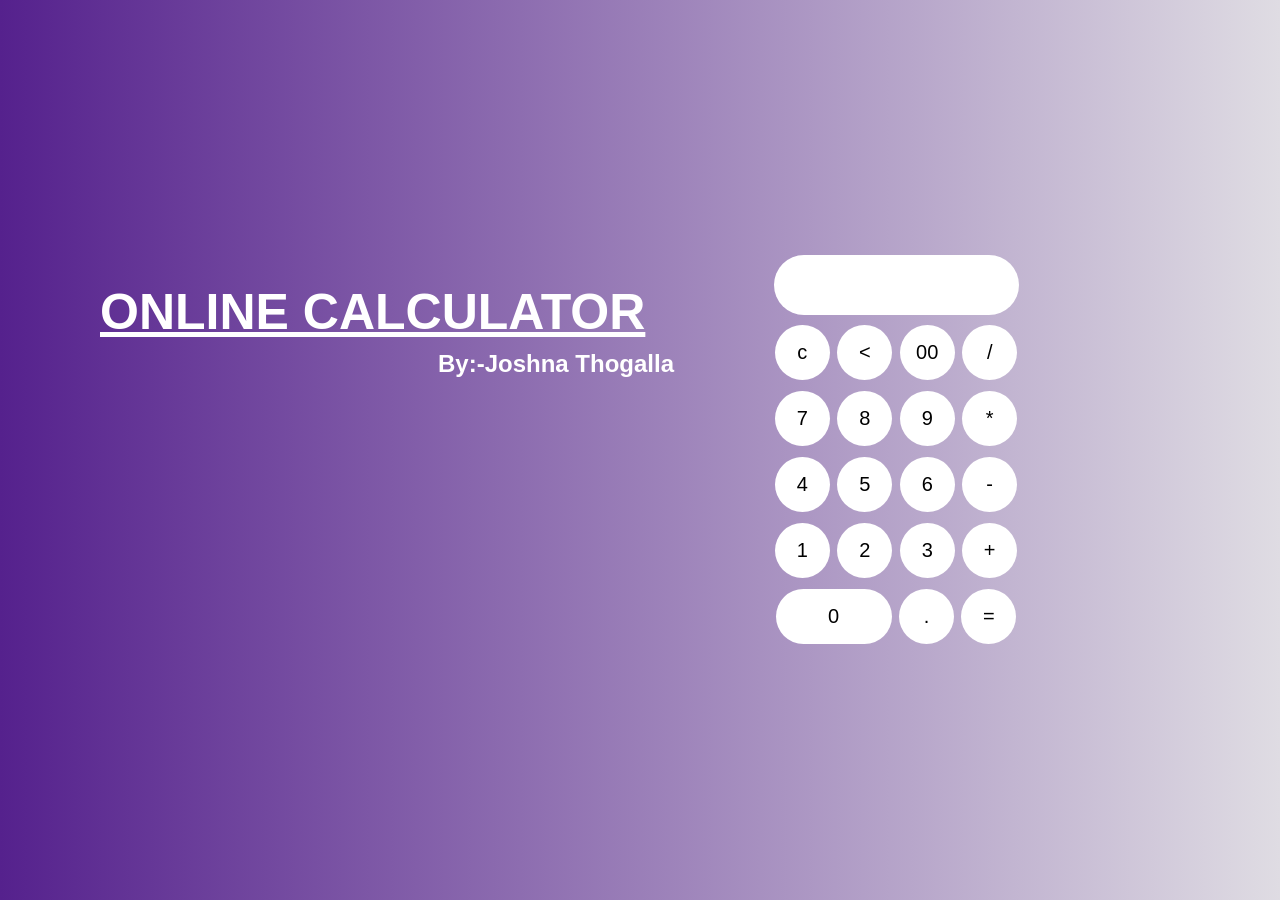
<file: index.html>
<html>
    <head>
<title> attractive calculator</title>
<link rel="stylesheet" href="calculator.css">
    </head>

   <body>

    <h1>
      Online Calculator
    </h1>
    <h2>
        By:-Joshna Thogalla
    </h2>

      </div>
   </body> 

    <form name="form1" class="calci" action="calculator.html" method="POST">
<input type="text" name="answer" id="display">
<br></br>


<input type="button" value="c" onclick="form1.answer.value=''" class="button">


<input type="button"  class= "button"value="<" onclick="form1.answer.value=form1.answer.value.substring(0,form1.answer.value.length*1-1)" >
<input type="button"  class= "button"value="00" onclick="form1.answer.value+='00'">

<input type="button"  class= "operator"value="/" onclick="form1.answer.value+='/'">
<br></br>
<input type="button" class= "button" value="7" onclick="form1.answer.value+='7'">
<input type="button"  class= "button"value="8" onclick="form1.answer.value+='8'">
<input type="button"  class= "button"value="9" onclick="form1.answer.value+='9'">

<input type="button"  class= "operator"value="*" onclick="form1.answer.value+='*'">
<br></br>


<input type="button" class= "button" value="4" onclick="form1.answer.value+='4'">
<input type="button"  class= "button"value="5" onclick="form1.answer.value+='5'">

<input type="button"  class= "button"value="6" onclick="form1.answer.value+='6'">

<input type="button"  class= "operator"value="-" onclick="form1.answer.value+='-'">
<br></br>
<input type="button"  class= "button"value="1" onclick="form1.answer.value+='1'">
<input type="button"  class= "button"value="2" onclick="form1.answer.value+='2'">

<input type="button"  class= "button"value="3" onclick="form1.answer.value+='3'">

<input type="button"  class= "operator"value="+" onclick="form1.answer.value+='+'">
<br></br>

<input type="button" class= "button" value="0" onclick="form1.answer.value+='0'" id="zero">

<input type="button" class= "button" value="." onclick="form1.answer.value+='.'">

<input type="button"  class= "operator" value="=" onclick="form1.answer.value=eval(form1.answer.value)">
 </form>

</html>
</file>
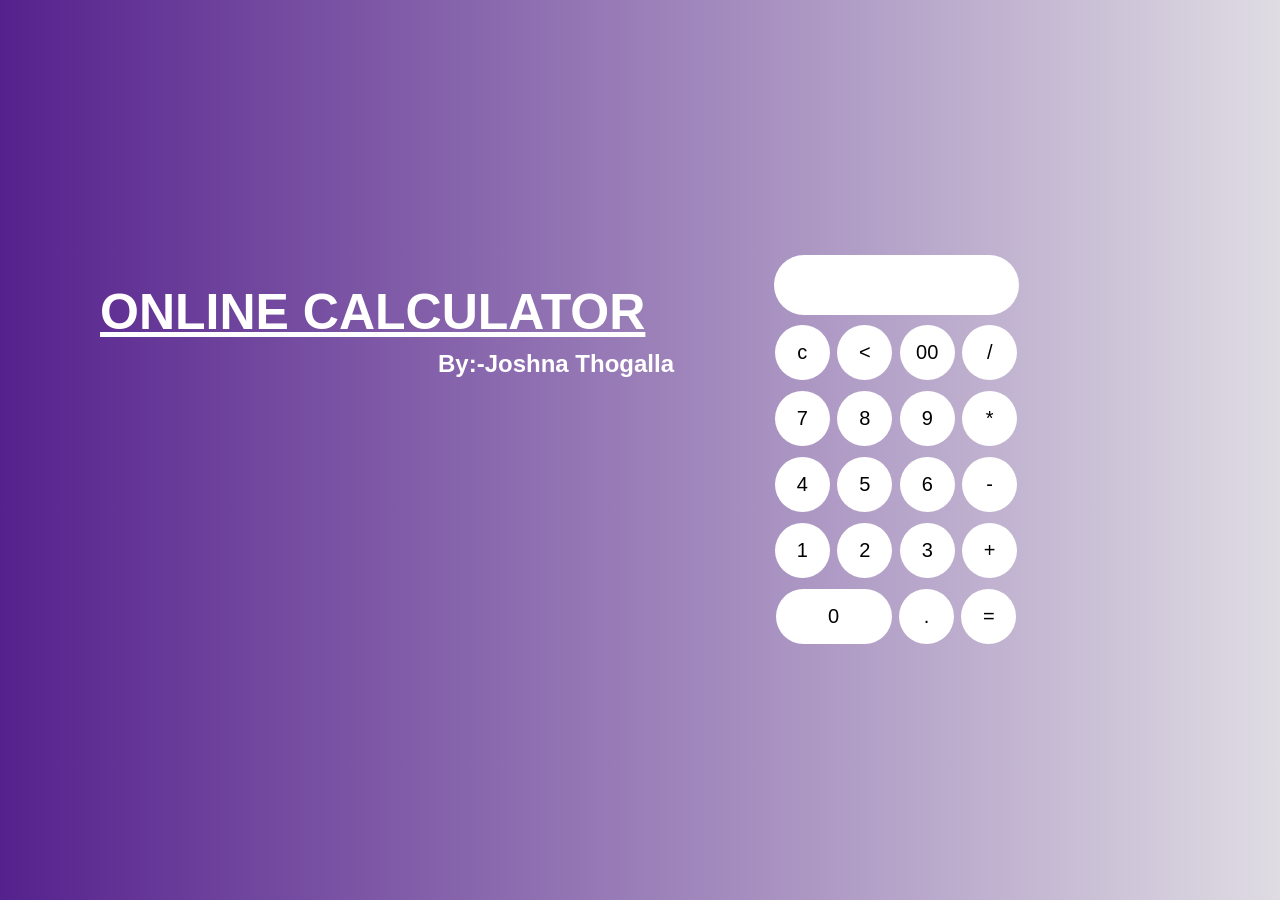
<file: calculatorNew.html>
<html>
    <head>
<title> attractive calculator</title>
<link rel="stylesheet" href="calculator.css">
    </head>

   <body>

    <h1>
      Online Calculator
    </h1>
    <h2>
        By:-Joshna Thogalla
    </h2>

      </div>
   </body> 

    <form name="form1" class="calci" action="calculator.html" method="POST">
<input type="text" name="answer" id="display">
<br></br>


<input type="button" value="c" onclick="form1.answer.value=''" class="button">


<input type="button"  class= "button"value="<" onclick="form1.answer.value=form1.answer.value.substring(0,form1.answer.value.length*1-1)" >
<input type="button"  class= "button"value="00" onclick="form1.answer.value+='00'">

<input type="button"  class= "operator"value="/" onclick="form1.answer.value+='/'">
<br></br>
<input type="button" class= "button" value="7" onclick="form1.answer.value+='7'">
<input type="button"  class= "button"value="8" onclick="form1.answer.value+='8'">
<input type="button"  class= "button"value="9" onclick="form1.answer.value+='9'">

<input type="button"  class= "operator"value="*" onclick="form1.answer.value+='*'">
<br></br>


<input type="button" class= "button" value="4" onclick="form1.answer.value+='4'">
<input type="button"  class= "button"value="5" onclick="form1.answer.value+='5'">

<input type="button"  class= "button"value="6" onclick="form1.answer.value+='6'">

<input type="button"  class= "operator"value="-" onclick="form1.answer.value+='-'">
<br></br>
<input type="button"  class= "button"value="1" onclick="form1.answer.value+='1'">
<input type="button"  class= "button"value="2" onclick="form1.answer.value+='2'">

<input type="button"  class= "button"value="3" onclick="form1.answer.value+='3'">

<input type="button"  class= "operator"value="+" onclick="form1.answer.value+='+'">
<br></br>

<input type="button" class= "button" value="0" onclick="form1.answer.value+='0'" id="zero">

<input type="button" class= "button" value="." onclick="form1.answer.value+='.'">

<input type="button"  class= "operator" value="=" onclick="form1.answer.value=eval(form1.answer.value)">
 </form>

</html>
</file>
<file: calculator.css>
body{
    margin: 0;
    padding:0;
    line-height: 0.5;
    background:linear-gradient(to left,#dfdce3,#55218d);
    font-family: sans-serif;
}

.calci{
    width: 500px;
    padding-top: 100px;
    padding-bottom: 100;
    position: absolute;
    top:50%;
    left:70%;
    transition:0.25px;
    transform: translate(-50%,-50%);
    text-align: center;
}
#zero{

height: 55;
width: 116;
font-size: 20;
    font-family: sans-serif;
    font-weight: 300;

}

#display{
    
    border:none;
    background: white;
    border-radius: 30px;
    width: 245;
    font-size: 20;
    font-family: sans-serif;
    font-weight: 300;
    height: 60;
    margin: auto;
    border:2px solid white(5, 218, 255, 0.726);
    color: black;



}
.button{
    width: 55;
    height: 55;
    padding-top: -1;
    font-size: 20;
    border: none;
    background: white;
    font-family: sans-serif;
    font-weight: 300;
    border:0;
    border-radius: 30px;
    margin: 1.5;
    transition:0.25px;
    
    
}

h1{
    margin-top: 300px;
    margin-left: 100px;
    font-family: sans-serif;

    font-size:50;
   
    text-decoration: underline;

color: white;
text-transform: uppercase;
font-weight: 700;}

h2{

    color: white;
    margin-top: -1px;
    font-family: sans-serif;
    margin-left: 438px;
}
.operator{
    width: 55;
    height: 55;
    padding-top: -1;
    font-size: 20;
    text-align: center;
    color: black;
    border: none;
    background: white;
    font-family: sans-serif;
    font-weight: 500;
    border:0;
    border-radius: 30px;
    margin: 1.5;
    transition:0.25px;
    cursor:pointer;
    
    
    
}


.operator:hover{
    background: #618287;
}
</file>
